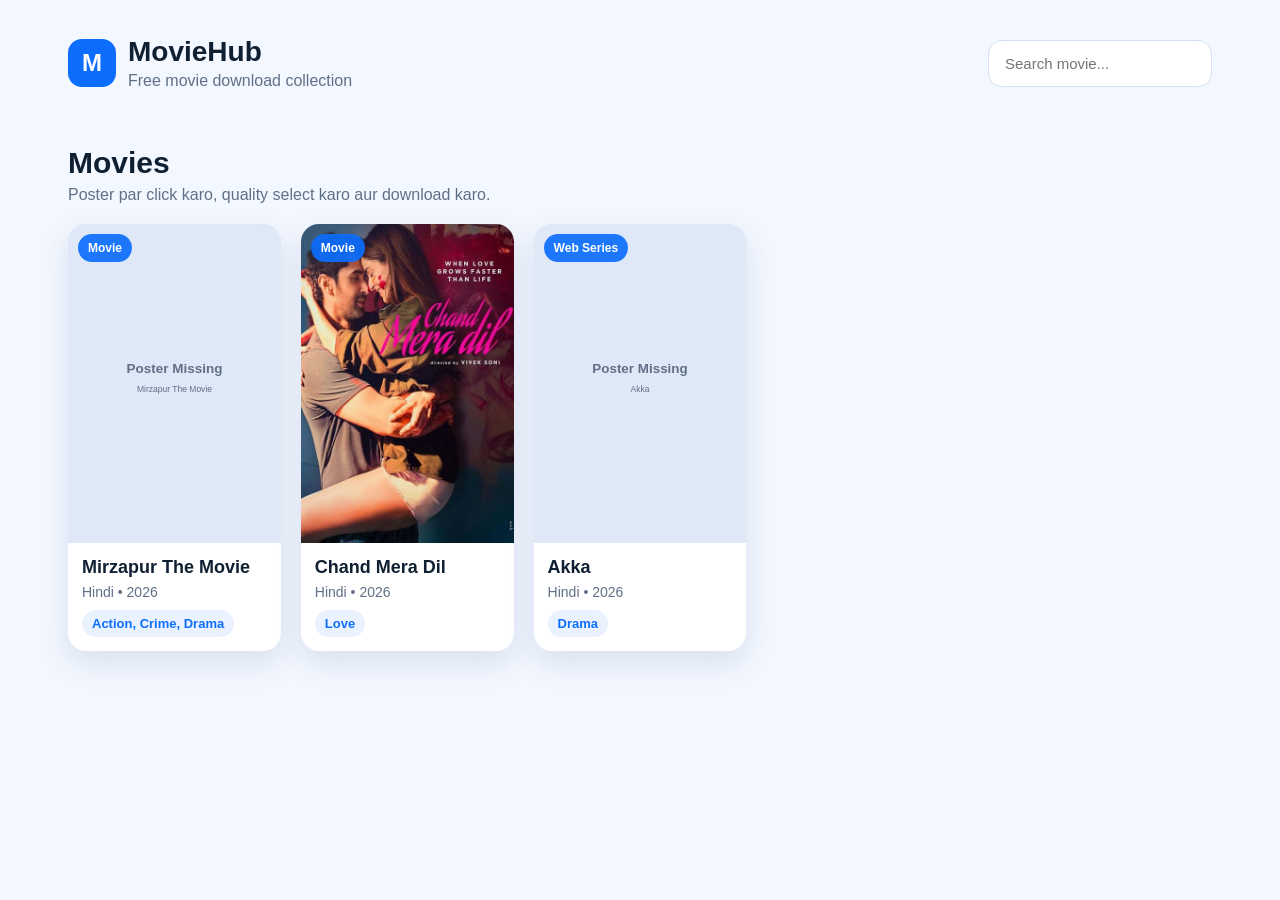
<file: index.html>
<!DOCTYPE html>
<html lang="en">
<head>
  <meta charset="UTF-8" />
  <meta name="viewport" content="width=device-width, initial-scale=1.0" />
  <title>Free Movie Download</title>
  <link rel="stylesheet" href="style.css?v=20260720-1" />
</head>
<body>
  <header class="topbar">
    <div class="brand">
      <div class="logo">M</div>
      <div>
        <h1>MovieHub</h1>
        <p>Free movie download collection</p>
      </div>
    </div>
    <div class="top-actions">
      <button id="notificationEnableBtn" class="notification-btn" type="button">Enable Notifications</button>
      <input id="searchInput" type="search" placeholder="Search movie..." />
    </div>
  </header>

  <div id="notificationStatus" class="notification-status" aria-live="polite"></div>

  <main class="container">
    <section class="section-head">
      <h2>Movies</h2>
      <p>Poster par click karo, quality select karo aur download karo.</p>
    </section>

    <section id="movieGrid" class="movie-grid"></section>
    <div id="emptyState" class="empty-state" style="display:none;">No movies found.</div>
  </main>

  <script src="push-config.js?v=20261031-1"></script>
  <script src="https://cdn.onesignal.com/sdks/web/v16/OneSignalSDK.page.js" defer></script>
  <script src="push.js?v=20261031-1" defer></script>
  <script src="script.js?v=20260720-1"></script>
</body>
</html>
</file>
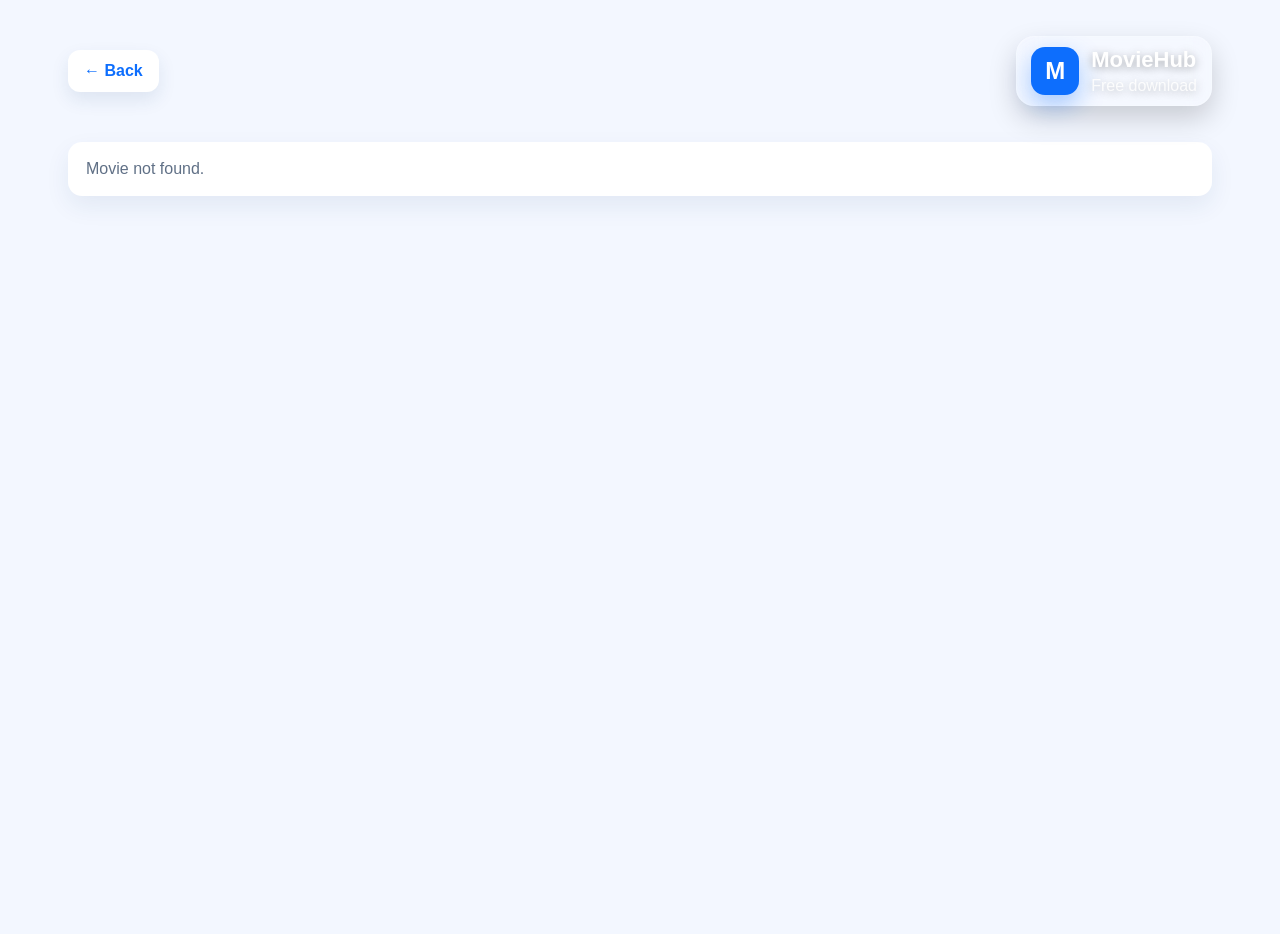
<file: movie.html>
<!DOCTYPE html>
<html lang="en">
<head>
  <meta charset="UTF-8" />
  <meta name="viewport" content="width=device-width, initial-scale=1.0" />
  <title>Movie Details</title>
  <link rel="stylesheet" href="style.css?v=20260720-1" />
</head>
<body>
  <header class="topbar detail-topbar">
    <a class="back-link" href="index.html">← Back</a>
    <div class="brand small-brand">
      <div class="logo">M</div>
      <div>
        <h1>MovieHub</h1>
        <p>Free download</p>
      </div>
    </div>
  </header>

  <main id="movieDetail" class="ott-page"></main>

  <script src="movie.js?v=20260720-1"></script>
</body>
</html>
</file>
<file: style.css>
* {
  box-sizing: border-box;
}

body {
  margin: 0;
  font-family: Arial, sans-serif;
  background: #f3f7ff;
  color: #102033;
}

.topbar {
  max-width: 1180px;
  margin: 18px auto 0;
  padding: 18px;
  display: flex;
  gap: 16px;
  align-items: center;
  justify-content: space-between;
}

.detail-topbar {
  position: relative;
  z-index: 5;
}

.brand {
  display: flex;
  align-items: center;
  gap: 12px;
}

.logo {
  width: 48px;
  height: 48px;
  border-radius: 14px;
  display: grid;
  place-items: center;
  background: #0d6efd;
  color: #fff;
  font-weight: 800;
  font-size: 24px;
}

.brand h1 {
  margin: 0;
  font-size: 28px;
}

.brand p {
  margin: 4px 0 0;
  color: #607086;
}

.small-brand h1 {
  font-size: 22px;
}

#searchInput,
.admin-search {
  width: min(360px, 100%);
  padding: 14px 16px;
  border: 1px solid #d5e1f3;
  border-radius: 14px;
  font-size: 15px;
  outline: none;
  background: #fff;
}

.container {
  max-width: 1180px;
  margin: 0 auto;
  padding: 18px;
}

.section-head {
  margin: 20px 0;
}

.section-head h2 {
  margin: 0 0 6px;
  font-size: 30px;
}

.section-head p {
  margin: 0;
  color: #607086;
}

.movie-grid {
  display: grid;
  grid-template-columns: repeat(auto-fill, minmax(190px, 1fr));
  gap: 20px;
}

.movie-card {
  text-decoration: none;
  color: inherit;
  background: #fff;
  border-radius: 18px;
  overflow: hidden;
  box-shadow: 0 12px 30px rgba(28, 68, 120, 0.12);
  transition: transform 0.2s ease, box-shadow 0.2s ease;
}

.movie-card:hover {
  transform: translateY(-4px);
  box-shadow: 0 18px 40px rgba(28, 68, 120, 0.18);
}

.movie-card img {
  width: 100%;
  aspect-ratio: 2 / 3;
  object-fit: contain;
  object-position: center;
  display: block;
  background: #dfe8f7;
}

.poster-wrap {
  position: relative;
  background: #dfe8f7;
}

.type-badge {
  position: absolute;
  top: 10px;
  left: 10px;
  padding: 7px 10px;
  border-radius: 999px;
  background: rgba(13, 110, 253, 0.92);
  color: #fff;
  font-size: 12px;
  font-weight: 800;
}

.movie-info {
  padding: 14px;
}

.movie-info h3 {
  margin: 0 0 6px;
  font-size: 18px;
}

.movie-info p {
  margin: 0 0 10px;
  color: #607086;
  font-size: 14px;
}

.movie-info span,
.badge-row span {
  display: inline-block;
  padding: 6px 10px;
  border-radius: 999px;
  background: #eaf2ff;
  color: #0d6efd;
  font-size: 13px;
  font-weight: 700;
}

.back-link {
  color: #0d6efd;
  text-decoration: none;
  font-weight: 700;
  background: #fff;
  padding: 12px 16px;
  border-radius: 12px;
  box-shadow: 0 8px 18px rgba(28, 68, 120, 0.1);
}

.empty-state,
.error-box {
  padding: 18px;
  border-radius: 14px;
  background: #fff;
  color: #607086;
  box-shadow: 0 10px 24px rgba(28, 68, 120, 0.08);
}

.empty-state strong {
  color: #0d6efd;
}

/* OTT detail page */
.ott-page {
  min-height: calc(100vh - 90px);
}

.ott-hero {
  position: relative;
  margin-top: -84px;
  padding: 116px 18px 42px;
  overflow: hidden;
  background: #101827;
}

.ott-hero-bg {
  position: absolute;
  inset: 0;
  background-image: linear-gradient(90deg, rgba(9, 17, 31, 0.96), rgba(16, 32, 51, 0.78), rgba(16, 32, 51, 0.96)), var(--hero-poster);
  background-size: cover;
  background-position: center;
  filter: blur(0px);
  transform: scale(1.04);
}

.ott-hero-inner {
  position: relative;
  max-width: 1180px;
  margin: 0 auto;
  display: grid;
  grid-template-columns: 320px 1fr;
  gap: 28px;
  align-items: end;
}

.ott-poster-card {
  border-radius: 24px;
  overflow: hidden;
  background: rgba(255, 255, 255, 0.08);
  box-shadow: 0 24px 70px rgba(0, 0, 0, 0.35);
}

.ott-poster-card img {
  width: 100%;
  aspect-ratio: 2 / 3;
  object-fit: contain;
  object-position: center;
  display: block;
  background: #dfe8f7;
}

.ott-info-card {
  color: #fff;
  padding: 14px 0 10px;
}

.premium-badges span {
  background: rgba(255, 255, 255, 0.14);
  color: #fff;
  border: 1px solid rgba(255, 255, 255, 0.18);
}

.ott-info-card h2 {
  margin: 18px 0 10px;
  font-size: clamp(34px, 5vw, 64px);
  line-height: 1.05;
  letter-spacing: -1.5px;
}

.ott-description {
  max-width: 760px;
  color: rgba(255, 255, 255, 0.8);
  font-size: 17px;
  line-height: 1.7;
}

.ott-stat-row {
  display: flex;
  flex-wrap: wrap;
  gap: 12px;
  margin: 22px 0;
}

.ott-stat {
  min-width: 170px;
  padding: 14px 16px;
  border-radius: 18px;
  background: rgba(255, 255, 255, 0.12);
  border: 1px solid rgba(255, 255, 255, 0.16);
}

.ott-stat strong {
  display: block;
  font-size: 16px;
}

.ott-stat span {
  display: block;
  margin-top: 5px;
  color: rgba(255, 255, 255, 0.68);
  font-size: 13px;
}

.ott-action-row {
  display: flex;
  flex-wrap: wrap;
  gap: 12px;
}

.primary-cta,
.trailer-btn {
  display: inline-flex;
  align-items: center;
  justify-content: center;
  min-height: 46px;
  padding: 13px 18px;
  border-radius: 14px;
  text-decoration: none;
  font-weight: 800;
}

.primary-cta {
  background: #0d6efd;
  color: #fff;
}

.trailer-btn {
  background: rgba(255, 255, 255, 0.14);
  color: #fff;
  border: 1px solid rgba(255, 255, 255, 0.18);
}

.ott-content {
  margin-top: 22px;
}

.ott-panel,
.similar-section {
  background: #fff;
  border-radius: 24px;
  padding: 22px;
  box-shadow: 0 14px 38px rgba(28, 68, 120, 0.12);
  margin-bottom: 22px;
}

.panel-heading h3,
.similar-section h3 {
  margin: 0 0 6px;
  font-size: 24px;
}

.panel-heading p {
  margin: 0 0 18px;
  color: #607086;
}

.ott-download-grid {
  display: grid;
  grid-template-columns: repeat(auto-fit, minmax(230px, 1fr));
  gap: 14px;
}

.ott-download-card,
.ott-episode-row {
  display: flex;
  align-items: center;
  justify-content: space-between;
  gap: 14px;
  padding: 16px;
  border: 1px solid #d9e5f6;
  border-radius: 18px;
  background: #f8fbff;
}

.ott-download-card strong,
.ott-episode-row strong {
  font-size: 18px;
}

.ott-download-card p,
.ott-episode-row p {
  margin: 5px 0 0;
  color: #607086;
}

.download-actions {
  display: flex;
  gap: 8px;
  align-items: center;
  flex-shrink: 0;
}

.download-actions a,
.download-actions button {
  border: 0;
  border-radius: 12px;
  padding: 11px 14px;
  background: #0d6efd;
  color: #fff;
  font-weight: 800;
  cursor: pointer;
  text-decoration: none;
  font-size: 14px;
}

.download-actions button {
  background: #eaf2ff;
  color: #0d6efd;
}

.season-tabs {
  display: flex;
  gap: 10px;
  flex-wrap: wrap;
  margin-bottom: 16px;
}

.season-tab {
  border: 1px solid #d5e1f3;
  border-radius: 999px;
  background: #f8fbff;
  color: #0d6efd;
  padding: 10px 14px;
  font-weight: 800;
  cursor: pointer;
}

.season-tab.active {
  background: #0d6efd;
  color: #fff;
  border-color: #0d6efd;
}

.season-panel {
  display: none;
  gap: 12px;
}

.season-panel.active {
  display: grid;
}

.similar-grid {
  display: grid;
  grid-template-columns: repeat(auto-fill, minmax(190px, 1fr));
  gap: 14px;
}

.similar-card {
  display: grid;
  grid-template-columns: 70px 1fr;
  gap: 12px;
  align-items: center;
  text-decoration: none;
  color: inherit;
  border: 1px solid #d9e5f6;
  border-radius: 16px;
  padding: 10px;
  background: #f8fbff;
}

.similar-card img {
  width: 70px;
  height: 96px;
  object-fit: contain;
  object-position: center;
  border-radius: 12px;
  background: #dfe8f7;
}

.similar-card strong {
  display: block;
  margin-bottom: 6px;
}

.similar-card p {
  margin: 0;
  color: #607086;
  font-size: 13px;
}

.toast {
  position: fixed;
  left: 50%;
  bottom: 24px;
  transform: translateX(-50%);
  z-index: 50;
  padding: 12px 18px;
  border-radius: 999px;
  background: #102033;
  color: #fff;
  font-weight: 800;
  box-shadow: 0 14px 30px rgba(0, 0, 0, 0.18);
}

/* Old detail classes kept for compatibility */
.movie-detail {
  display: grid;
  grid-template-columns: 330px 1fr;
  gap: 28px;
  background: #fff;
  border-radius: 24px;
  padding: 24px;
  box-shadow: 0 14px 38px rgba(28, 68, 120, 0.12);
}

.detail-poster { width: 100%; border-radius: 18px; aspect-ratio: 2 / 3; object-fit: contain; object-position: center; background: #dfe8f7; }
.badge-row { display: flex; gap: 8px; flex-wrap: wrap; }
.detail-content h2 { font-size: 38px; margin: 16px 0 10px; }
.description { color: #53667d; line-height: 1.6; }
.quality-list, .season-list, .episode-list { display: grid; gap: 12px; margin-top: 12px; }
.download-row { display: flex; align-items: center; justify-content: space-between; gap: 12px; padding: 14px; border: 1px solid #d9e5f6; border-radius: 16px; text-decoration: none; color: inherit; background: #f8fbff; }
.download-row button { border: 0; border-radius: 12px; padding: 12px 16px; background: #0d6efd; color: #fff; font-weight: 700; cursor: pointer; }
.season-card { border: 1px solid #d9e5f6; border-radius: 18px; background: #f8fbff; padding: 14px; }
.season-title { font-size: 20px; font-weight: 800; margin-bottom: 12px; color: #102033; }

/* Admin helper */
.admin-container { padding-bottom: 48px; }
.admin-dashboard { display: grid; grid-template-columns: repeat(4, 1fr); gap: 14px; margin-bottom: 18px; }
.admin-card, .admin-panel { background: #fff; border-radius: 20px; padding: 18px; box-shadow: 0 12px 30px rgba(28, 68, 120, 0.12); }
.stat-card strong { display: block; font-size: 32px; color: #0d6efd; }
.stat-card span { color: #607086; font-weight: 800; }
.admin-grid { display: grid; grid-template-columns: 1fr 1fr; gap: 18px; align-items: start; }
.pro-admin-grid { grid-template-columns: 1.1fr 0.9fr; }
.admin-panel h3, .admin-panel h4 { margin: 0 0 10px; }
.admin-note { margin: 0 0 12px; color: #607086; line-height: 1.5; }
.admin-actions { display: flex; flex-wrap: wrap; gap: 10px; margin: 12px 0; }
.admin-actions button, .secondary-btn, .file-btn { border: 0; border-radius: 12px; padding: 12px 16px; background: #0d6efd; color: #fff; font-weight: 800; cursor: pointer; text-decoration: none; display: inline-flex; align-items: center; justify-content: center; }
.admin-actions .secondary-btn, .secondary-btn { background: #eaf2ff; color: #0d6efd; }
.danger-btn { background: #d92d20 !important; }
.danger-mini { border: 0; border-radius: 10px; padding: 10px 12px; background: #fee4e2; color: #b42318; font-weight: 900; cursor: pointer; }
.json-textarea, .form-grid textarea, .type-section textarea { width: 100%; min-height: 320px; resize: vertical; border: 1px solid #d5e1f3; border-radius: 14px; padding: 14px; font-family: Consolas, monospace; font-size: 13px; outline: none; background: #f8fbff; }
.output-textarea { min-height: 360px; }
.form-grid { display: grid; grid-template-columns: 1fr 1fr; gap: 12px; }
.wide-form-grid { grid-template-columns: repeat(3, 1fr); }
.form-grid label, .type-section label { display: grid; gap: 6px; font-weight: 800; color: #102033; }
.form-grid input, .form-grid select, .type-section input, .admin-search { width: 100%; border: 1px solid #d5e1f3; border-radius: 12px; padding: 12px; font-size: 14px; outline: none; background: #f8fbff; }
.form-grid textarea { min-height: 96px; }
.full-field { grid-column: 1 / -1; }
.type-section { margin-top: 18px; padding-top: 14px; border-top: 1px solid #e6eefb; }
.section-line-head, .editor-head { display: flex; justify-content: space-between; gap: 12px; align-items: flex-start; }
.small-btn { padding: 9px 12px; font-size: 13px; }
.dynamic-rows { display: grid; gap: 10px; margin-top: 10px; }
.dynamic-row { display: grid; grid-template-columns: 120px 120px 1fr 44px; gap: 8px; align-items: center; }
.dynamic-row input, .season-admin-head input { border: 1px solid #d5e1f3; border-radius: 10px; padding: 11px; background: #f8fbff; outline: none; }
.episode-row-admin { grid-template-columns: 120px 160px 90px 110px 1fr 44px; }
.season-admin-block { border: 1px solid #d9e5f6; border-radius: 16px; padding: 12px; background: #f8fbff; }
.season-admin-head { display: grid; grid-template-columns: 1fr auto auto; gap: 8px; margin-bottom: 10px; }
.episode-admin-rows { display: grid; gap: 8px; }
.title-list { display: grid; gap: 8px; margin-top: 12px; max-height: 470px; overflow: auto; }
.title-list-item { text-align: left; border: 1px solid #d9e5f6; border-radius: 14px; background: #f8fbff; padding: 12px; cursor: pointer; }
.title-list-item.active { border-color: #0d6efd; background: #eaf2ff; }
.title-list-item strong { display: block; margin-bottom: 4px; }
.title-list-item span { color: #607086; font-size: 13px; }
.admin-status { min-height: 20px; margin-top: 8px; color: #607086; font-weight: 700; }
.admin-status.success { color: #12824c; }
.admin-status.error { color: #c62828; }
.output-panel, .editor-panel { margin-top: 18px; }

@media (max-width: 900px) {
  .ott-hero-inner { grid-template-columns: 230px 1fr; }
  .admin-dashboard { grid-template-columns: repeat(2, 1fr); }
  .admin-grid, .pro-admin-grid { grid-template-columns: 1fr; }
  .wide-form-grid { grid-template-columns: 1fr 1fr; }
  .dynamic-row, .episode-row-admin { grid-template-columns: 1fr; }
  .season-admin-head { grid-template-columns: 1fr; }
}

@media (max-width: 760px) {
  .topbar { flex-direction: column; align-items: stretch; }
  .movie-grid { grid-template-columns: repeat(auto-fill, minmax(155px, 1fr)); gap: 14px; }
  .ott-hero { margin-top: 0; padding-top: 24px; }
  .ott-hero-inner { grid-template-columns: 1fr; align-items: start; }
  .ott-poster-card { max-width: 270px; margin: 0 auto; }
  .ott-info-card h2 { font-size: 34px; }
  .ott-download-card, .ott-episode-row { align-items: stretch; flex-direction: column; }
  .download-actions { width: 100%; }
  .download-actions a, .download-actions button { flex: 1; }
  .similar-grid { grid-template-columns: 1fr; }
  .movie-detail { grid-template-columns: 1fr; }
  .detail-content h2 { font-size: 28px; }
  .admin-dashboard { grid-template-columns: 1fr; }
  .wide-form-grid, .form-grid { grid-template-columns: 1fr; }
  .json-textarea { min-height: 240px; }
  .section-line-head, .editor-head { flex-direction: column; }
}

/* Detail page header visibility fix */
.detail-topbar {
  position: relative;
  z-index: 20;
}

.detail-topbar .brand {
  padding: 10px 14px;
  border-radius: 18px;
  background: rgba(255, 255, 255, 0.16);
  border: 1px solid rgba(255, 255, 255, 0.22);
  backdrop-filter: blur(12px);
  -webkit-backdrop-filter: blur(12px);
  box-shadow: 0 12px 28px rgba(0, 0, 0, 0.18);
}

.detail-topbar .brand h1 {
  color: #ffffff;
  text-shadow: 0 2px 10px rgba(0, 0, 0, 0.35);
}

.detail-topbar .brand p {
  color: rgba(255, 255, 255, 0.84);
  text-shadow: 0 2px 10px rgba(0, 0, 0, 0.28);
}

.detail-topbar .logo {
  box-shadow: 0 10px 24px rgba(13, 110, 253, 0.35);
}

@media (max-width: 760px) {
  .detail-topbar {
    flex-direction: row;
    align-items: center;
  }

  .detail-topbar .brand {
    padding: 8px 10px;
  }

  .detail-topbar .brand h1 {
    font-size: 18px;
  }

  .detail-topbar .brand p {
    font-size: 12px;
  }

  .detail-topbar .logo {
    width: 40px;
    height: 40px;
    font-size: 20px;
  }
}


/* Web push notification controls */
.notification-btn {
  border: 1px solid rgba(255,255,255,0.35);
  background: rgba(255,255,255,0.14);
  color: #fff;
  padding: 10px 14px;
  border-radius: 10px;
  cursor: pointer;
  font-weight: 700;
}
.notification-btn:hover { background: rgba(255,255,255,0.22); }
.notification-btn:disabled { opacity: .72; cursor: default; }
.notification-status {
  display: none;
  max-width: 1180px;
  margin: 10px auto 0;
  padding: 9px 16px;
  border-radius: 10px;
  font-size: 13px;
}
.notification-status:not(:empty) { display: block; }
.notification-status.info { background: #eef5ff; color: #27466f; }
.notification-status.success { background: #eaf8ef; color: #1c6938; }
.notification-status.error { background: #fff0f0; color: #9b2525; }
@media (max-width: 760px) {
  .top-actions { display: grid; grid-template-columns: 1fr; gap: 8px; }
  .notification-btn { width: 100%; }
  .notification-status { margin: 8px 12px 0; }
}
</file>
